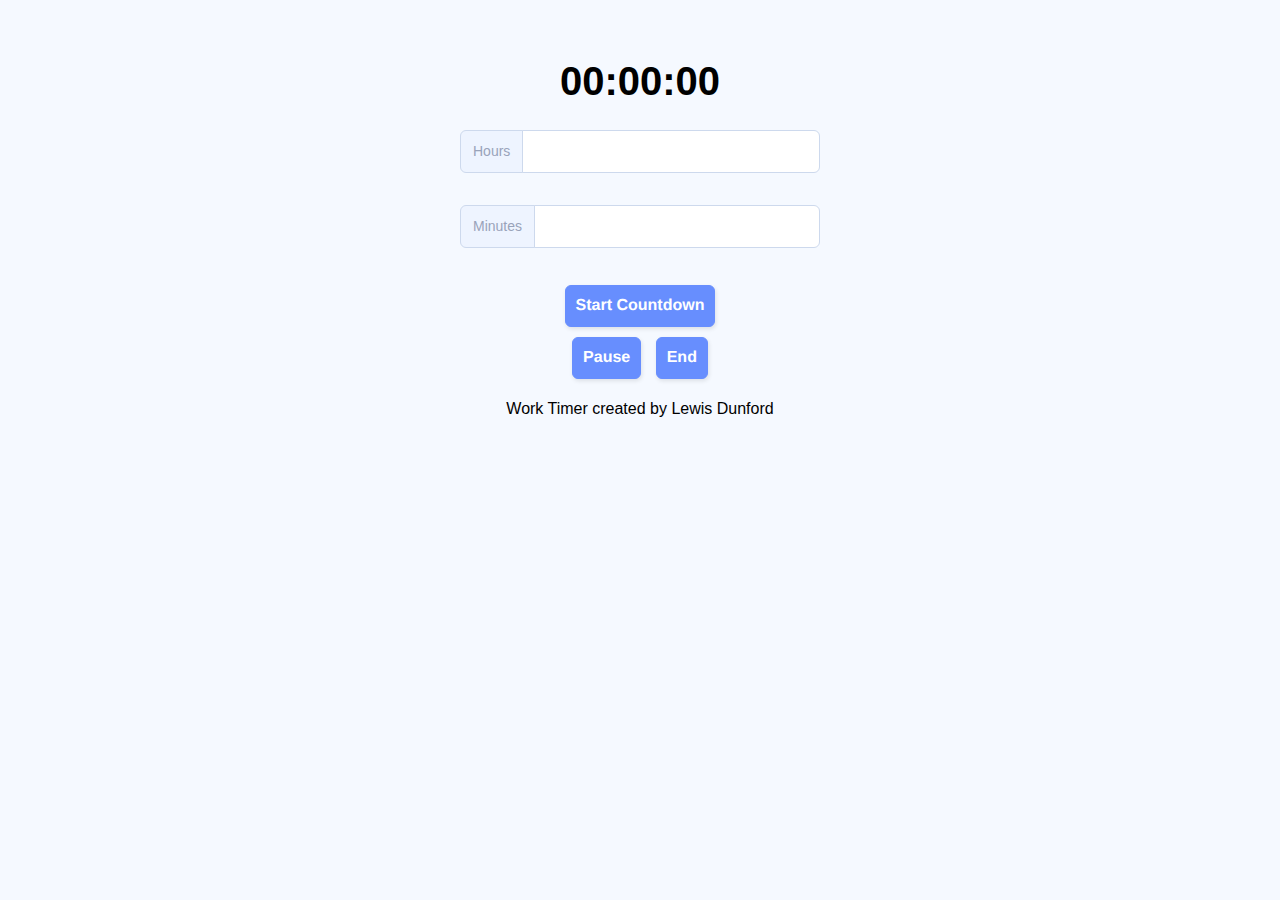
<file: index.html>
<!DOCTYPE html>
<html lang="en">
<head>
    <title>Lewis' Work Timer</title>
    <link rel="stylesheet" href="styles.css"/>
</head>
<body>
    
    <h1 id="timer" class="timer">00:00:00</h1>

    <div class="form-group">
        <span>Hours</span>
        <input type="number" name="hours" id="hours" min="0" class="form-field">
    </div>

    <div class="form-group">
        <span>Minutes</span>
        <input type="number" name="minutes" id="minutes" min="0" class="form-field">
    </div>
    
    <button id="startButton" class="button">Start Countdown</button>
    <div class="secondary-buttons-container">
        <button id="pauseButton" class="button">Pause</button>
        <button id="endButton" class="button">End</button>
    </div>

    <p>Work Timer created by Lewis Dunford</p>

</body>
<script src="timer.js"></script>

</html>
</file>
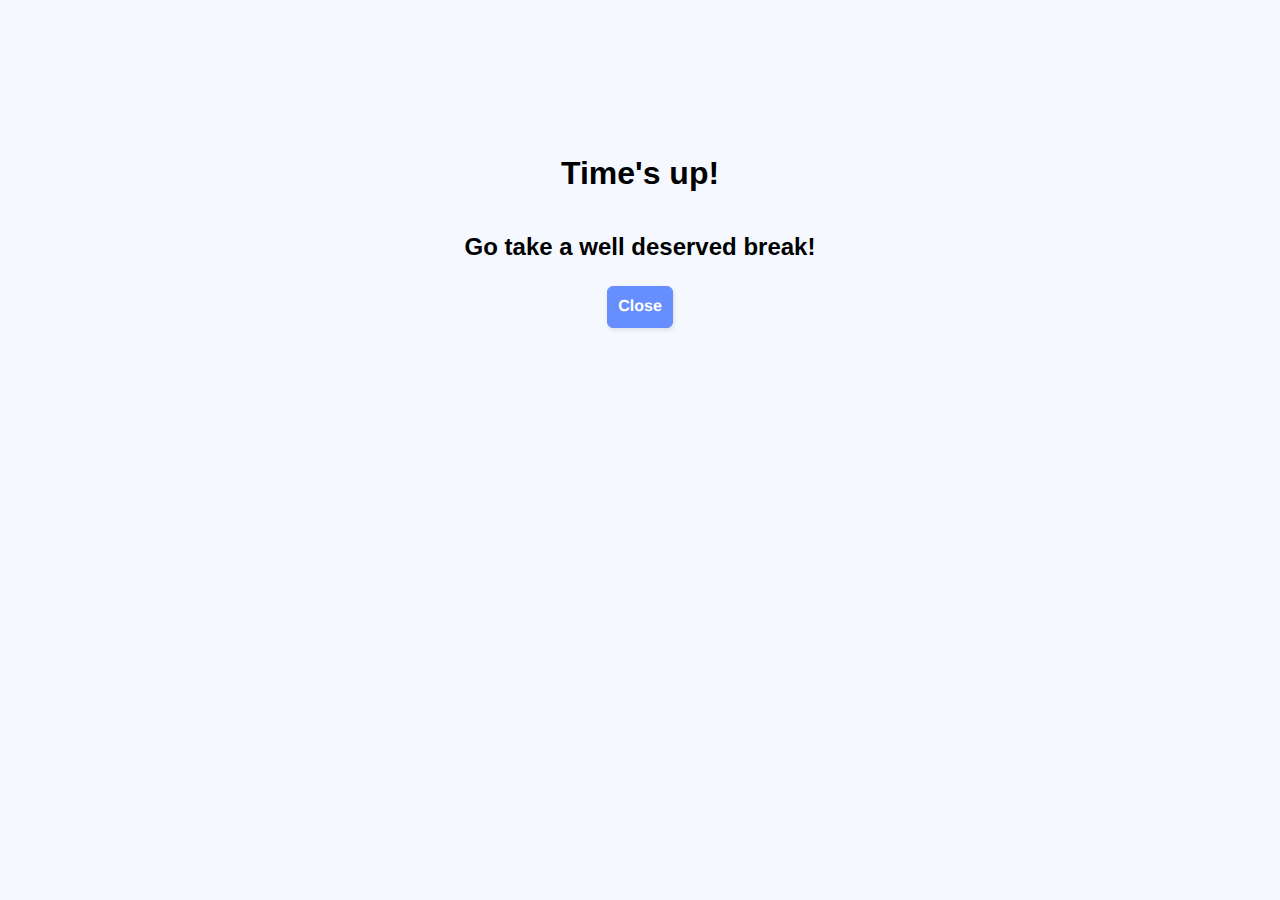
<file: popup.html>
<!DOCTYPE html>
<html lang="en">
<head>
    <title>Timer Finished</title>
    <link rel="stylesheet" href="styles.css"/>

</head>
<body>
    <h1>Time's up!</h1>
    <h2>Go take a well deserved break!</h2>

    <button id="closeButton" class="button">Close</button>
</body>
<script src="popup.js"></script>

</html>
</file>
<file: styles.css>
* {
    box-sizing: inherit;
    &:before,
    &:after {
        box-sizing: inherit;
    }
}

/* Center */
body {
    min-width: 60vh;
    min-height: 50vh;
    font-family: 'Mukta Malar', Arial;
    display: flex;
    justify-content: center;
    align-items: center;
    flex-direction: column;
    background: #F5F9FF;  
    .form-group {
        max-width: 360px;
        &:not(:last-child) {
            margin-bottom: 32px;
        }
    }
}

/* BUTTON STYLES */
.button {
  background: var(--group-background-focus);;
  border: 1px solid var(--group-background-focus);;
  border-radius: 6px;
  box-shadow: rgba(0, 0, 0, 0.1) 1px 2px 4px;
  box-sizing: border-box;
  color: #FFFFFF;
  cursor: pointer;
  display: inline-block;
  font-family: nunito,roboto,proxima-nova,"proxima nova",sans-serif;
  font-size: 16px;
  font-weight: 800;
  line-height: 16px;
  min-height: 40px;
  outline: 0;
  padding: 12px 10px;
  text-align: center;
  text-rendering: geometricprecision;
  text-transform: none;
  user-select: none;
  -webkit-user-select: none;
  touch-action: manipulation;
  vertical-align: middle;
  margin: 5px;
}

.button:hover,
.button:active {
  background-color: initial;
  background-position: 0 0;
  color: var(--group-background-focus);
}

.button:active {
  opacity: .5;
}

/* INPUT GROUP STYLES */
:root {

    --input-color: #99A3BA;
    --input-border: #CDD9ED;
    --input-background: #fff;
    --input-placeholder: #CBD1DC;

    --input-border-focus: #275EFE;

    --group-color: var(--input-color);
    --group-border: var(--input-border);
    --group-background: #EEF4FF;

    --group-color-focus: #fff;
    --group-border-focus: var(--input-border-focus);
    --group-background-focus: #678EFE;

}

.form-field {
    display: block;
    width: 100%;
    padding: 8px 16px;
    line-height: 25px;
    font-size: 14px;
    font-weight: 500;
    font-family: inherit;
    border-radius: 6px;
    color: var(--input-color);
    border: 1px solid var(--input-border);
    background: var(--input-background);
    transition: border .3s ease;
    &::placeholder {
        color: var(--input-placeholder);
    }
    &:focus {
        outline: none;
        border-color: var(--input-border-focus);
    }
}

.form-group {
    position: relative;
    display: flex;
    width: 100%;
    & > span,
    .form-field {
        white-space: nowrap;
        display: block;
        &:not(:first-child):not(:last-child) {
            border-radius: 0;
        }
        &:first-child {
            border-radius: 6px 0 0 6px;
        }
        &:last-child {
            border-radius: 0 6px 6px 0;
        }
        &:not(:first-child) {
            margin-left: -1px;
        }
    }
    .form-field {
        position: relative;
        z-index: 1;
        flex: 1 1 auto;
        width: 1%;
        margin-top: 0;
        margin-bottom: 0;
    }
    & > span {
        text-align: center;
        padding: 8px 12px;
        font-size: 14px;
        line-height: 25px;
        color: var(--group-color);
        background: var(--group-background);
        border: 1px solid var(--group-border);
        transition: .3s ease, border .3s ease, color .3s ease;
    }
    &:focus-within {
        & > span {
            color: var(--group-color-focus);
            background: var(--group-background-focus);
            border-color: var(--group-border-focus);
        }
    }
}

html {
    box-sizing: border-box;
    -webkit-font-smoothing: antialiased;
}

/* timer styles */
.timer {
    font-size: 40px;
}
</file>
